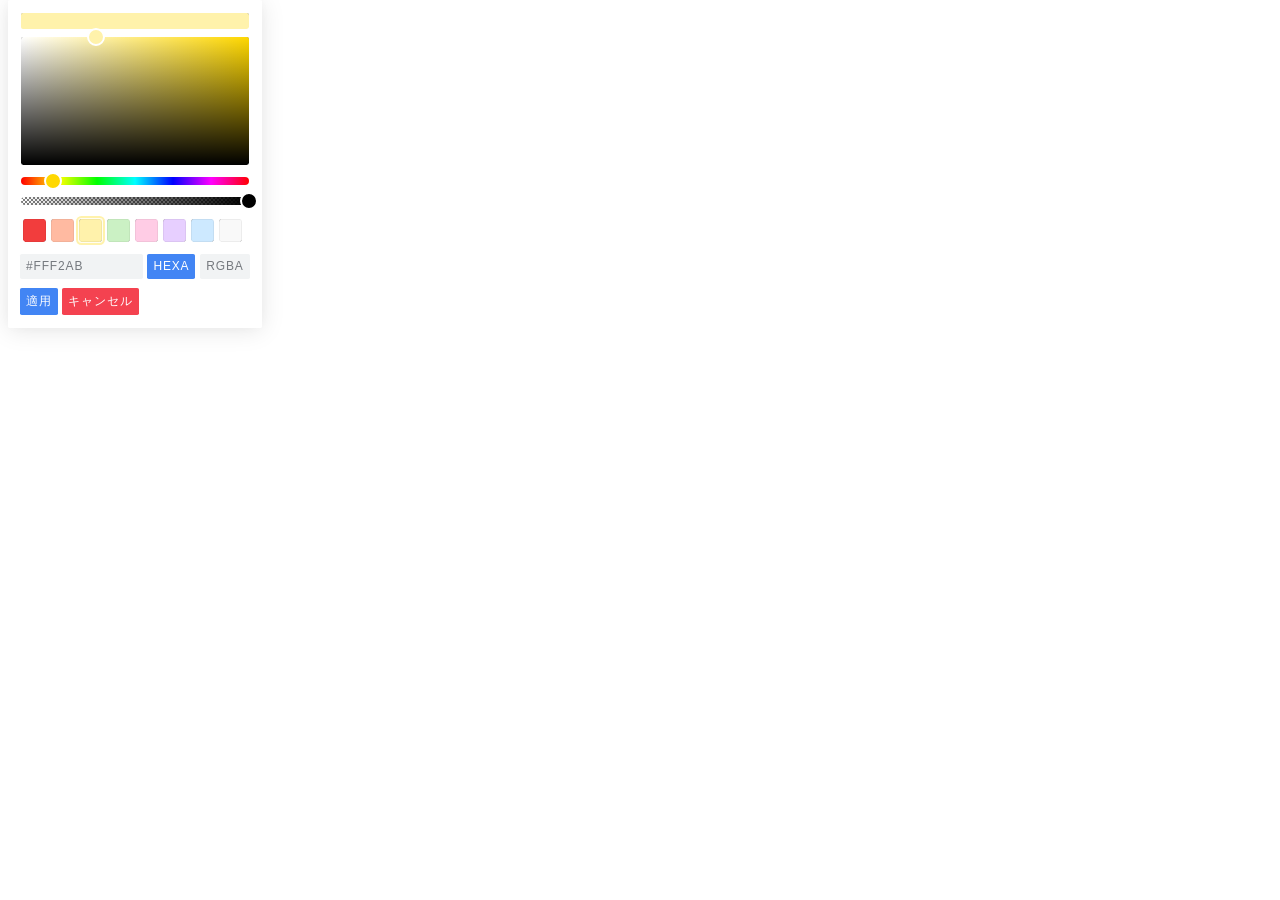
<file: popup.html>
<!DOCTYPE html>
<html lang="ja">

<head>
  <meta charset="UTF-8">
  <link rel="stylesheet" href="./popup.css" />
  <link rel="stylesheet" href="./node_modules/@simonwep/pickr/dist/themes/monolith.min.css" />
</head>

<body>
  <div>背景色の変更</div>
  <div class="color-picker" style="display: none !important;"></div>
  <script src="./node_modules/@simonwep/pickr/dist/pickr.min.js"></script>
  <script src="./popup.js"></script>
</body>

</html>
</file>
<file: popup.css>
body{
  width: 175px;
  height: 270px;
}
</file>
<file: node_modules/@simonwep/pickr/dist/themes/monolith.min.css>
/*! Pickr 1.4.7 MIT | https://github.com/Simonwep/pickr */.pickr{position:relative;overflow:visible;-webkit-transform:translateY(0);transform:translateY(0)}.pickr *{box-sizing:border-box;outline:none;border:none;-webkit-appearance:none}.pickr .pcr-button{position:relative;height:2em;width:2em;padding:.5em;cursor:pointer;font-family:-apple-system,BlinkMacSystemFont,Segoe UI,Roboto,Helvetica Neue,Arial,sans-serif;border-radius:.15em;background:url('data:image/svg+xml;utf8, <svg xmlns="http://www.w3.org/2000/svg" viewBox="0 0 50 50" stroke="%2342445A" stroke-width="5px" stroke-linecap="round"><path d="M45,45L5,5"></path><path d="M45,5L5,45"></path></svg>') no-repeat 50%;background-size:0;-webkit-transition:all .3s;transition:all .3s}.pickr .pcr-button:before{background:url('data:image/svg+xml;utf8, <svg xmlns="http://www.w3.org/2000/svg" viewBox="0 0 2 2"><path fill="white" d="M1,0H2V1H1V0ZM0,1H1V2H0V1Z"/><path fill="gray" d="M0,0H1V1H0V0ZM1,1H2V2H1V1Z"/></svg>');background-size:.5em;z-index:-1;z-index:auto}.pickr .pcr-button:after,.pickr .pcr-button:before{position:absolute;content:"";top:0;left:0;width:100%;height:100%;border-radius:.15em}.pickr .pcr-button:after{-webkit-transition:background .3s;transition:background .3s;background:currentColor}.pickr .pcr-button.clear{background-size:70%}.pickr .pcr-button.clear:before{opacity:0}.pickr .pcr-button.clear:focus{box-shadow:0 0 0 1px hsla(0,0%,100%,.85),0 0 0 3px currentColor}.pickr .pcr-button.disabled{cursor:not-allowed}.pcr-app *,.pickr *{box-sizing:border-box;outline:none;border:none;-webkit-appearance:none}.pcr-app button.pcr-active,.pcr-app button:focus,.pcr-app input.pcr-active,.pcr-app input:focus,.pickr button.pcr-active,.pickr button:focus,.pickr input.pcr-active,.pickr input:focus{box-shadow:0 0 0 1px hsla(0,0%,100%,.85),0 0 0 3px currentColor}.pcr-app .pcr-palette,.pcr-app .pcr-slider,.pickr .pcr-palette,.pickr .pcr-slider{-webkit-transition:box-shadow .3s;transition:box-shadow .3s}.pcr-app .pcr-palette:focus,.pcr-app .pcr-slider:focus,.pickr .pcr-palette:focus,.pickr .pcr-slider:focus{box-shadow:0 0 0 1px hsla(0,0%,100%,.85),0 0 0 3px rgba(0,0,0,.25)}.pcr-app{position:fixed;display:-webkit-box;display:flex;-webkit-box-orient:vertical;-webkit-box-direction:normal;flex-direction:column;z-index:10000;border-radius:.1em;background:#fff;opacity:0;visibility:hidden;-webkit-transition:opacity .3s,visibility 0s .3s;transition:opacity .3s,visibility 0s .3s;font-family:-apple-system,BlinkMacSystemFont,Segoe UI,Roboto,Helvetica Neue,Arial,sans-serif;box-shadow:0 .15em 1.5em 0 rgba(0,0,0,.1),0 0 1em 0 rgba(0,0,0,.03);left:0;top:0}.pcr-app.visible{-webkit-transition:opacity .3s;transition:opacity .3s;visibility:visible;opacity:1}.pcr-app .pcr-swatches{display:-webkit-box;display:flex;flex-wrap:wrap;margin-top:.75em}.pcr-app .pcr-swatches.pcr-last{margin:0}@supports (display:grid){.pcr-app .pcr-swatches{display:grid;-webkit-box-align:center;align-items:center;grid-template-columns:repeat(auto-fit,1.75em)}}.pcr-app .pcr-swatches>button{font-size:1em;position:relative;width:calc(1.75em - 5px);height:calc(1.75em - 5px);border-radius:.15em;cursor:pointer;margin:2.5px;flex-shrink:0;justify-self:center;-webkit-transition:all .15s;transition:all .15s;overflow:hidden;background:transparent;z-index:1}.pcr-app .pcr-swatches>button:before{position:absolute;content:"";top:0;left:0;width:100%;height:100%;background:url('data:image/svg+xml;utf8, <svg xmlns="http://www.w3.org/2000/svg" viewBox="0 0 2 2"><path fill="white" d="M1,0H2V1H1V0ZM0,1H1V2H0V1Z"/><path fill="gray" d="M0,0H1V1H0V0ZM1,1H2V2H1V1Z"/></svg>');background-size:6px;border-radius:.15em;z-index:-1}.pcr-app .pcr-swatches>button:after{content:"";position:absolute;top:0;left:0;width:100%;height:100%;background:currentColor;border:1px solid rgba(0,0,0,.05);border-radius:.15em;box-sizing:border-box}.pcr-app .pcr-swatches>button:hover{-webkit-filter:brightness(1.05);filter:brightness(1.05)}.pcr-app .pcr-interaction{display:-webkit-box;display:flex;flex-wrap:wrap;-webkit-box-align:center;align-items:center;margin:0 -.2em}.pcr-app .pcr-interaction>*{margin:0 .2em}.pcr-app .pcr-interaction input{letter-spacing:.07em;font-size:.75em;text-align:center;cursor:pointer;color:#75797e;background:#f1f3f4;border-radius:.15em;-webkit-transition:all .15s;transition:all .15s;padding:.45em .5em;margin-top:.75em}.pcr-app .pcr-interaction input:hover{-webkit-filter:brightness(.975);filter:brightness(.975)}.pcr-app .pcr-interaction input:focus{box-shadow:0 0 0 1px hsla(0,0%,100%,.85),0 0 0 3px rgba(66,133,244,.75)}.pcr-app .pcr-interaction .pcr-result{color:#75797e;text-align:left;-webkit-box-flex:1;flex:1 1 8em;min-width:8em;-webkit-transition:all .2s;transition:all .2s;border-radius:.15em;background:#f1f3f4;cursor:text}.pcr-app .pcr-interaction .pcr-result::-moz-selection{background:#4285f4;color:#fff}.pcr-app .pcr-interaction .pcr-result::selection{background:#4285f4;color:#fff}.pcr-app .pcr-interaction .pcr-type.active{color:#fff;background:#4285f4}.pcr-app .pcr-interaction .pcr-cancel,.pcr-app .pcr-interaction .pcr-clear,.pcr-app .pcr-interaction .pcr-save{width:auto;color:#fff}.pcr-app .pcr-interaction .pcr-cancel:hover,.pcr-app .pcr-interaction .pcr-clear:hover,.pcr-app .pcr-interaction .pcr-save:hover{-webkit-filter:brightness(.925);filter:brightness(.925)}.pcr-app .pcr-interaction .pcr-save{background:#4285f4}.pcr-app .pcr-interaction .pcr-cancel,.pcr-app .pcr-interaction .pcr-clear{background:#f44250}.pcr-app .pcr-interaction .pcr-cancel:focus,.pcr-app .pcr-interaction .pcr-clear:focus{box-shadow:0 0 0 1px hsla(0,0%,100%,.85),0 0 0 3px rgba(244,66,80,.75)}.pcr-app .pcr-selection .pcr-picker{position:absolute;height:18px;width:18px;border:2px solid #fff;border-radius:100%;-webkit-user-select:none;-moz-user-select:none;-ms-user-select:none;user-select:none}.pcr-app .pcr-selection .pcr-color-chooser,.pcr-app .pcr-selection .pcr-color-opacity,.pcr-app .pcr-selection .pcr-color-palette{position:relative;-webkit-user-select:none;-moz-user-select:none;-ms-user-select:none;user-select:none;display:-webkit-box;display:flex;-webkit-box-orient:vertical;-webkit-box-direction:normal;flex-direction:column;cursor:grab;cursor:-webkit-grab}.pcr-app .pcr-selection .pcr-color-chooser:active,.pcr-app .pcr-selection .pcr-color-opacity:active,.pcr-app .pcr-selection .pcr-color-palette:active{cursor:grabbing;cursor:-webkit-grabbing}.pcr-app[data-theme=monolith]{width:14.25em;max-width:95vw;padding:.8em}.pcr-app[data-theme=monolith] .pcr-selection{-webkit-box-orient:vertical;flex-direction:column;-webkit-box-flex:1;flex-grow:1}.pcr-app[data-theme=monolith] .pcr-selection,.pcr-app[data-theme=monolith] .pcr-selection .pcr-color-preview{display:-webkit-box;display:flex;-webkit-box-direction:normal;-webkit-box-pack:justify;justify-content:space-between}.pcr-app[data-theme=monolith] .pcr-selection .pcr-color-preview{position:relative;z-index:1;width:100%;height:1em;-webkit-box-orient:horizontal;flex-direction:row;margin-bottom:.5em}.pcr-app[data-theme=monolith] .pcr-selection .pcr-color-preview:before{position:absolute;content:"";top:0;left:0;width:100%;height:100%;background:url('data:image/svg+xml;utf8, <svg xmlns="http://www.w3.org/2000/svg" viewBox="0 0 2 2"><path fill="white" d="M1,0H2V1H1V0ZM0,1H1V2H0V1Z"/><path fill="gray" d="M0,0H1V1H0V0ZM1,1H2V2H1V1Z"/></svg>');background-size:.5em;border-radius:.15em;z-index:-1}.pcr-app[data-theme=monolith] .pcr-selection .pcr-color-preview .pcr-last-color{cursor:pointer;-webkit-transition:background-color .3s,box-shadow .3s;transition:background-color .3s,box-shadow .3s;border-radius:.15em 0 0 .15em;z-index:2}.pcr-app[data-theme=monolith] .pcr-selection .pcr-color-preview .pcr-current-color{border-radius:0 .15em .15em 0}.pcr-app[data-theme=monolith] .pcr-selection .pcr-color-preview .pcr-current-color,.pcr-app[data-theme=monolith] .pcr-selection .pcr-color-preview .pcr-last-color{background:currentColor;width:50%;height:100%}.pcr-app[data-theme=monolith] .pcr-selection .pcr-color-palette{width:100%;height:8em;z-index:1}.pcr-app[data-theme=monolith] .pcr-selection .pcr-color-palette .pcr-palette{border-radius:.15em;width:100%;height:100%}.pcr-app[data-theme=monolith] .pcr-selection .pcr-color-palette .pcr-palette:before{position:absolute;content:"";top:0;left:0;width:100%;height:100%;background:url('data:image/svg+xml;utf8, <svg xmlns="http://www.w3.org/2000/svg" viewBox="0 0 2 2"><path fill="white" d="M1,0H2V1H1V0ZM0,1H1V2H0V1Z"/><path fill="gray" d="M0,0H1V1H0V0ZM1,1H2V2H1V1Z"/></svg>');background-size:.5em;border-radius:.15em;z-index:-1}.pcr-app[data-theme=monolith] .pcr-selection .pcr-color-chooser,.pcr-app[data-theme=monolith] .pcr-selection .pcr-color-opacity{height:.5em;margin-top:.75em}.pcr-app[data-theme=monolith] .pcr-selection .pcr-color-chooser .pcr-picker,.pcr-app[data-theme=monolith] .pcr-selection .pcr-color-opacity .pcr-picker{top:50%;-webkit-transform:translateY(-50%);transform:translateY(-50%)}.pcr-app[data-theme=monolith] .pcr-selection .pcr-color-chooser .pcr-slider,.pcr-app[data-theme=monolith] .pcr-selection .pcr-color-opacity .pcr-slider{-webkit-box-flex:1;flex-grow:1;border-radius:50em}.pcr-app[data-theme=monolith] .pcr-selection .pcr-color-chooser .pcr-slider{background:-webkit-gradient(linear,left top,right top,from(red),color-stop(#ff0),color-stop(#0f0),color-stop(#0ff),color-stop(#00f),color-stop(#f0f),to(red));background:linear-gradient(90deg,red,#ff0,#0f0,#0ff,#00f,#f0f,red)}.pcr-app[data-theme=monolith] .pcr-selection .pcr-color-opacity .pcr-slider{background:-webkit-gradient(linear,left top,right top,from(transparent),to(#000)),url('data:image/svg+xml;utf8, <svg xmlns="http://www.w3.org/2000/svg" viewBox="0 0 2 2"><path fill="white" d="M1,0H2V1H1V0ZM0,1H1V2H0V1Z"/><path fill="gray" d="M0,0H1V1H0V0ZM1,1H2V2H1V1Z"/></svg>');background:linear-gradient(90deg,transparent,#000),url('data:image/svg+xml;utf8, <svg xmlns="http://www.w3.org/2000/svg" viewBox="0 0 2 2"><path fill="white" d="M1,0H2V1H1V0ZM0,1H1V2H0V1Z"/><path fill="gray" d="M0,0H1V1H0V0ZM1,1H2V2H1V1Z"/></svg>');background-size:100%,.25em}
</file>
